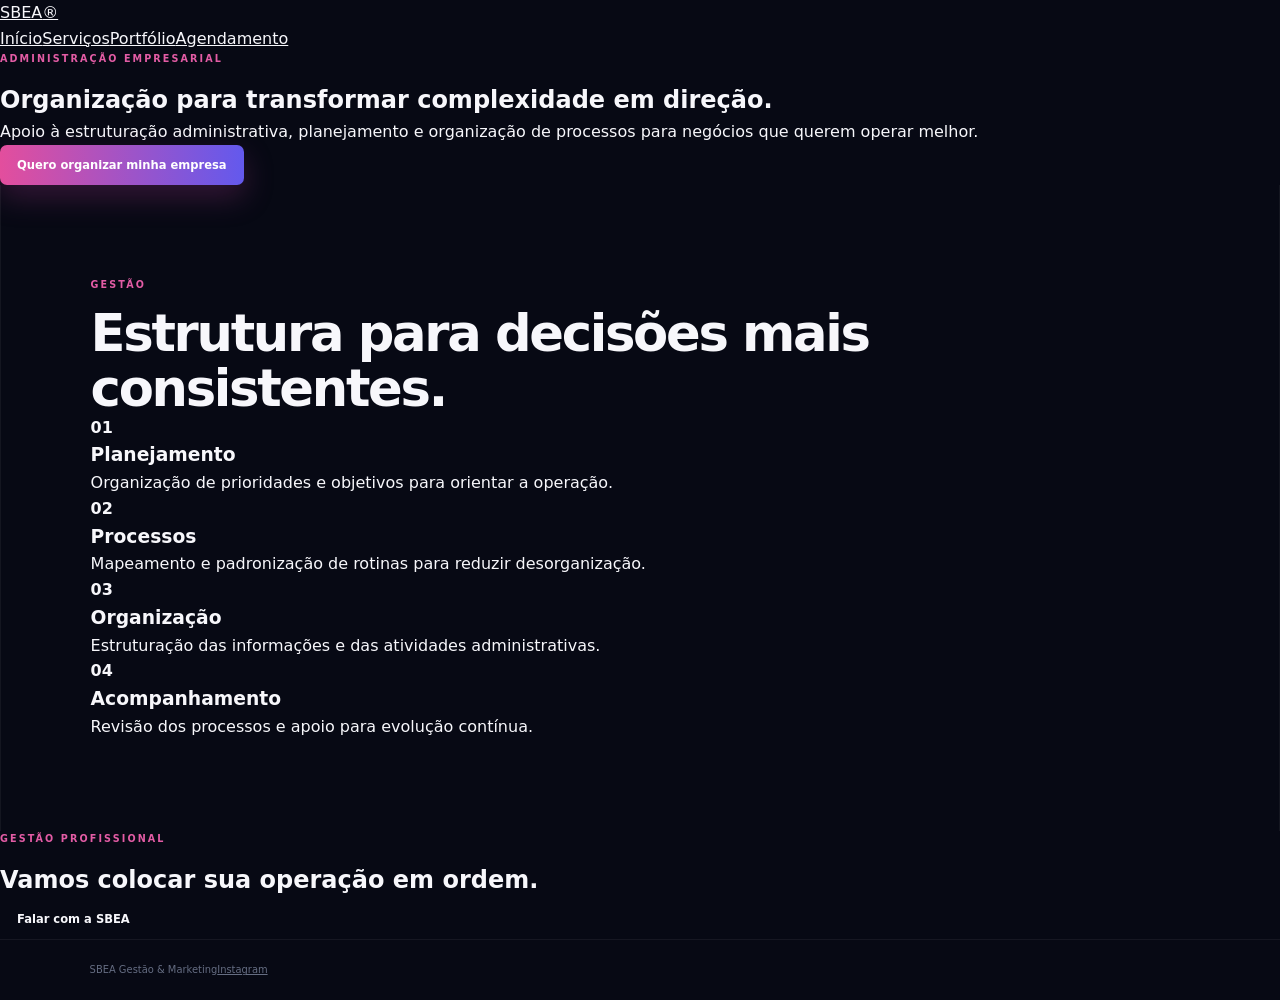
<file: administracao.html>
<!doctype html><html lang="pt-BR"><head><meta charset="utf-8"><meta name="viewport" content="width=device-width,initial-scale=1"><meta name="description" content="Administração e organização empresarial pela SBEA Gestão & Marketing."><title>Administração de Empresas | SBEA</title><link rel="stylesheet" href="style.css"></head><body><header class="site-header"><div class="container nav"><a class="logo" href="index.html">SBEA<span>®</span></a><button class="menu" aria-label="Menu">☰</button><nav><a href="index.html">Início</a><a href="index.html#servicos">Serviços</a><a href="portfolio.html">Portfólio</a><a href="agendamento.html">Agendamento</a></nav></div></header><main><section class="page-hero"><div class="container"><p class="eyebrow">ADMINISTRAÇÃO EMPRESARIAL</p><h1>Organização para transformar complexidade em direção.</h1><p>Apoio à estruturação administrativa, planejamento e organização de processos para negócios que querem operar melhor.</p><a class="btn primary" href="https://wa.me/5575992090449?text=Olá%2C%20SBEA!%20Tenho%20interesse%20em%20administração%20empresarial." target="_blank">Quero organizar minha empresa</a></div></section><section class="section"><div class="container"><p class="eyebrow">GESTÃO</p><h2>Estrutura para decisões mais consistentes.</h2><div class="feature-grid"><article><b>01</b><h3>Planejamento</h3><p>Organização de prioridades e objetivos para orientar a operação.</p></article><article><b>02</b><h3>Processos</h3><p>Mapeamento e padronização de rotinas para reduzir desorganização.</p></article><article><b>03</b><h3>Organização</h3><p>Estruturação das informações e das atividades administrativas.</p></article><article><b>04</b><h3>Acompanhamento</h3><p>Revisão dos processos e apoio para evolução contínua.</p></article></div></div></section><section class="cta"><div class="container"><p class="eyebrow">GESTÃO PROFISSIONAL</p><h2>Vamos colocar sua operação em ordem.</h2><a class="btn dark-btn" href="https://wa.me/5575992090449?text=Olá%2C%20SBEA!%20Quero conversar sobre administração da minha empresa." target="_blank">Falar com a SBEA</a></div></section></main><footer><div class="container footer-content"><span>SBEA Gestão & Marketing</span><a href="https://instagram.com/sbea_gestao__marketing" target="_blank">Instagram</a></div></footer><script src="script.js"></script></body></html>
</file>
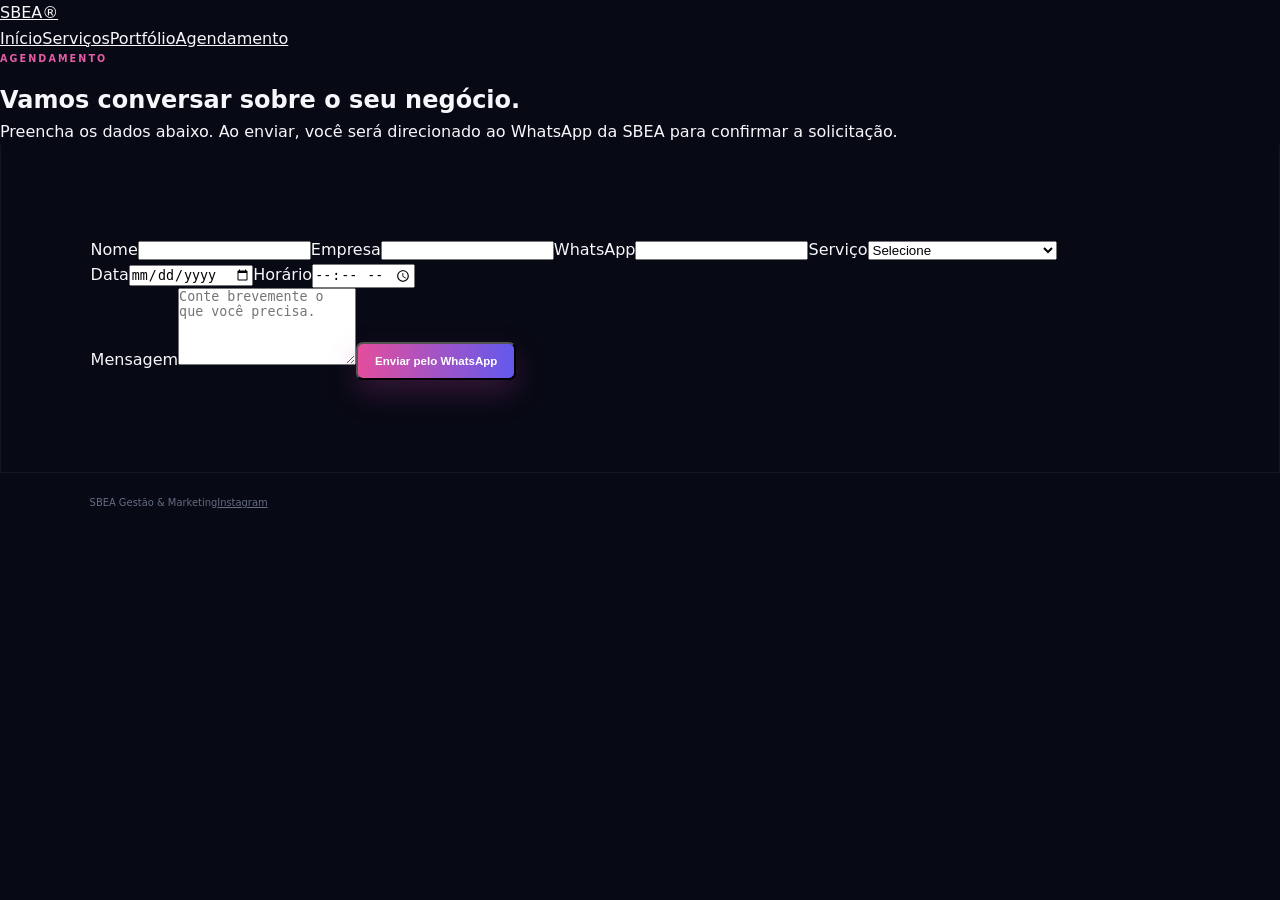
<file: agendamento.html>
<!doctype html><html lang="pt-BR"><head><meta charset="utf-8"><meta name="viewport" content="width=device-width,initial-scale=1"><meta name="description" content="Agende uma conversa com a SBEA Gestão & Marketing."><title>Agendamento | SBEA</title><link rel="stylesheet" href="style.css"></head><body><header class="site-header"><div class="container nav"><a class="logo" href="index.html">SBEA<span>®</span></a><button class="menu" aria-label="Menu">☰</button><nav><a href="index.html">Início</a><a href="index.html#servicos">Serviços</a><a href="portfolio.html">Portfólio</a><a href="agendamento.html">Agendamento</a></nav></div></header><main><section class="page-hero compact"><div class="container"><p class="eyebrow">AGENDAMENTO</p><h1>Vamos conversar sobre o seu negócio.</h1><p>Preencha os dados abaixo. Ao enviar, você será direcionado ao WhatsApp da SBEA para confirmar a solicitação.</p></div></section><section class="section"><div class="container form-wrap"><form id="bookingForm"><label>Nome<input id="nome" required></label><label>Empresa<input id="empresa"></label><label>WhatsApp<input id="telefone" required inputmode="tel"></label><label>Serviço<select id="servico" required><option value="">Selecione</option><option>Criação de Logos</option><option>Gestão de Redes Sociais</option><option>Gestão de Marketing</option><option>Administração de Empresas</option><option>Consultoria</option><option>Organização Empresarial</option></select></label><div class="form-grid"><label>Data<input id="data" type="date" required></label><label>Horário<input id="hora" type="time" required></label></div><label>Mensagem<textarea id="mensagem" rows="5" placeholder="Conte brevemente o que você precisa."></textarea></label><button class="btn primary" type="submit">Enviar pelo WhatsApp</button><p id="formStatus" class="form-status" aria-live="polite"></p></form></div></section></main><footer><div class="container footer-content"><span>SBEA Gestão & Marketing</span><a href="https://instagram.com/sbea_gestao__marketing" target="_blank">Instagram</a></div></footer><script src="script.js"></script></body></html>
</file>
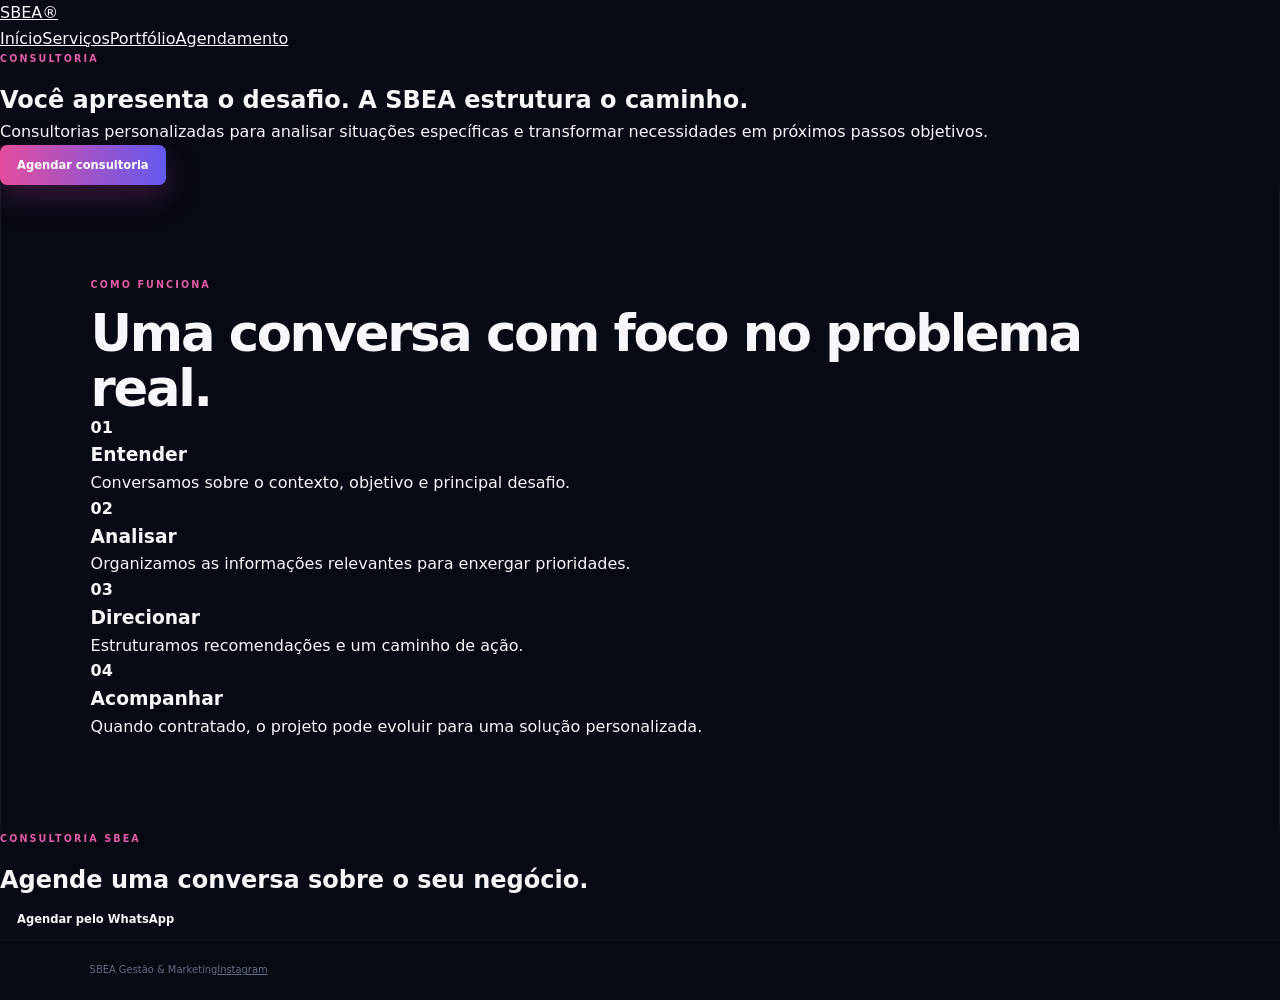
<file: consultoria.html>
<!doctype html><html lang="pt-BR"><head><meta charset="utf-8"><meta name="viewport" content="width=device-width,initial-scale=1"><meta name="description" content="Consultorias personalizadas em gestão e marketing pela SBEA."><title>Consultorias | SBEA</title><link rel="stylesheet" href="style.css"></head><body><header class="site-header"><div class="container nav"><a class="logo" href="index.html">SBEA<span>®</span></a><button class="menu" aria-label="Menu">☰</button><nav><a href="index.html">Início</a><a href="index.html#servicos">Serviços</a><a href="portfolio.html">Portfólio</a><a href="agendamento.html">Agendamento</a></nav></div></header><main><section class="page-hero"><div class="container"><p class="eyebrow">CONSULTORIA</p><h1>Você apresenta o desafio. A SBEA estrutura o caminho.</h1><p>Consultorias personalizadas para analisar situações específicas e transformar necessidades em próximos passos objetivos.</p><a class="btn primary" href="agendamento.html">Agendar consultoria</a></div></section><section class="section"><div class="container"><p class="eyebrow">COMO FUNCIONA</p><h2>Uma conversa com foco no problema real.</h2><div class="feature-grid"><article><b>01</b><h3>Entender</h3><p>Conversamos sobre o contexto, objetivo e principal desafio.</p></article><article><b>02</b><h3>Analisar</h3><p>Organizamos as informações relevantes para enxergar prioridades.</p></article><article><b>03</b><h3>Direcionar</h3><p>Estruturamos recomendações e um caminho de ação.</p></article><article><b>04</b><h3>Acompanhar</h3><p>Quando contratado, o projeto pode evoluir para uma solução personalizada.</p></article></div></div></section><section class="cta"><div class="container"><p class="eyebrow">CONSULTORIA SBEA</p><h2>Agende uma conversa sobre o seu negócio.</h2><a class="btn dark-btn" href="https://wa.me/5575992090449?text=Olá%2C%20SBEA!%20Quero%20agendar%20uma%20consultoria." target="_blank">Agendar pelo WhatsApp</a></div></section></main><footer><div class="container footer-content"><span>SBEA Gestão & Marketing</span><a href="https://instagram.com/sbea_gestao__marketing" target="_blank">Instagram</a></div></footer><script src="script.js"></script></body></html>
</file>
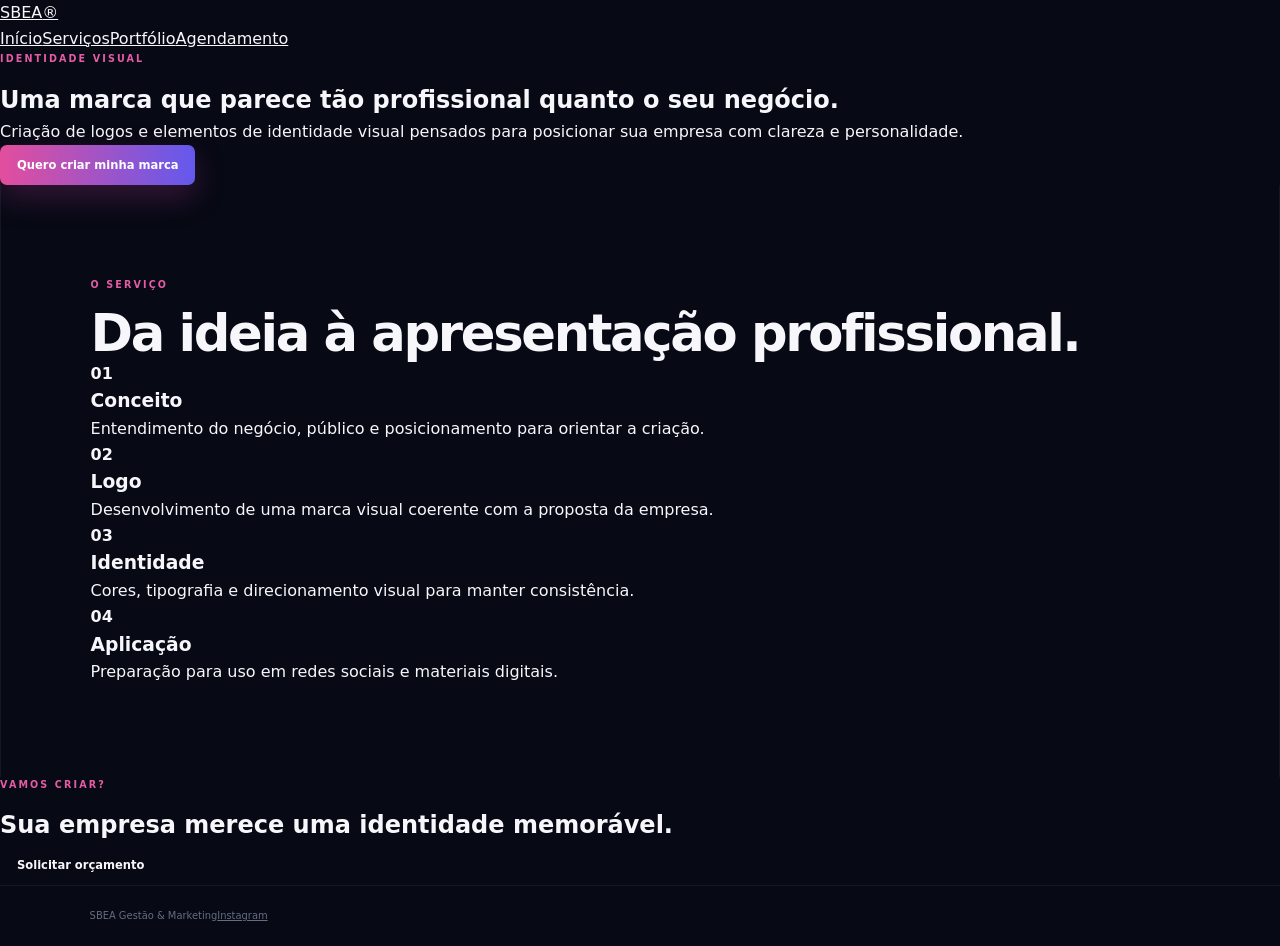
<file: logos.html>
<!doctype html><html lang="pt-BR"><head><meta charset="utf-8"><meta name="viewport" content="width=device-width,initial-scale=1"><meta name="description" content="Criação de logos e identidade visual com a SBEA Gestão & Marketing."><title>Criação de Logos | SBEA</title><link rel="stylesheet" href="style.css"></head><body><header class="site-header"><div class="container nav"><a class="logo" href="index.html">SBEA<span>®</span></a><button class="menu" aria-label="Menu">☰</button><nav><a href="index.html">Início</a><a href="index.html#servicos">Serviços</a><a href="portfolio.html">Portfólio</a><a href="agendamento.html">Agendamento</a></nav></div></header><main><section class="page-hero"><div class="container"><p class="eyebrow">IDENTIDADE VISUAL</p><h1>Uma marca que parece tão profissional quanto o seu negócio.</h1><p>Criação de logos e elementos de identidade visual pensados para posicionar sua empresa com clareza e personalidade.</p><a class="btn primary" href="https://wa.me/5575992090449?text=Olá%2C%20SBEA!%20Tenho%20interesse%20em%20criação%20de%20logo%20e%20identidade%20visual." target="_blank">Quero criar minha marca</a></div></section><section class="section"><div class="container"><p class="eyebrow">O SERVIÇO</p><h2>Da ideia à apresentação profissional.</h2><div class="feature-grid"><article><b>01</b><h3>Conceito</h3><p>Entendimento do negócio, público e posicionamento para orientar a criação.</p></article><article><b>02</b><h3>Logo</h3><p>Desenvolvimento de uma marca visual coerente com a proposta da empresa.</p></article><article><b>03</b><h3>Identidade</h3><p>Cores, tipografia e direcionamento visual para manter consistência.</p></article><article><b>04</b><h3>Aplicação</h3><p>Preparação para uso em redes sociais e materiais digitais.</p></article></div></div></section><section class="cta"><div class="container"><p class="eyebrow">VAMOS CRIAR?</p><h2>Sua empresa merece uma identidade memorável.</h2><a class="btn dark-btn" href="https://wa.me/5575992090449?text=Olá%2C%20SBEA!%20Quero%20solicitar%20uma%20logo." target="_blank">Solicitar orçamento</a></div></section></main><footer><div class="container footer-content"><span>SBEA Gestão & Marketing</span><a href="https://instagram.com/sbea_gestao__marketing" target="_blank">Instagram</a></div></footer><script src="script.js"></script></body></html>
</file>
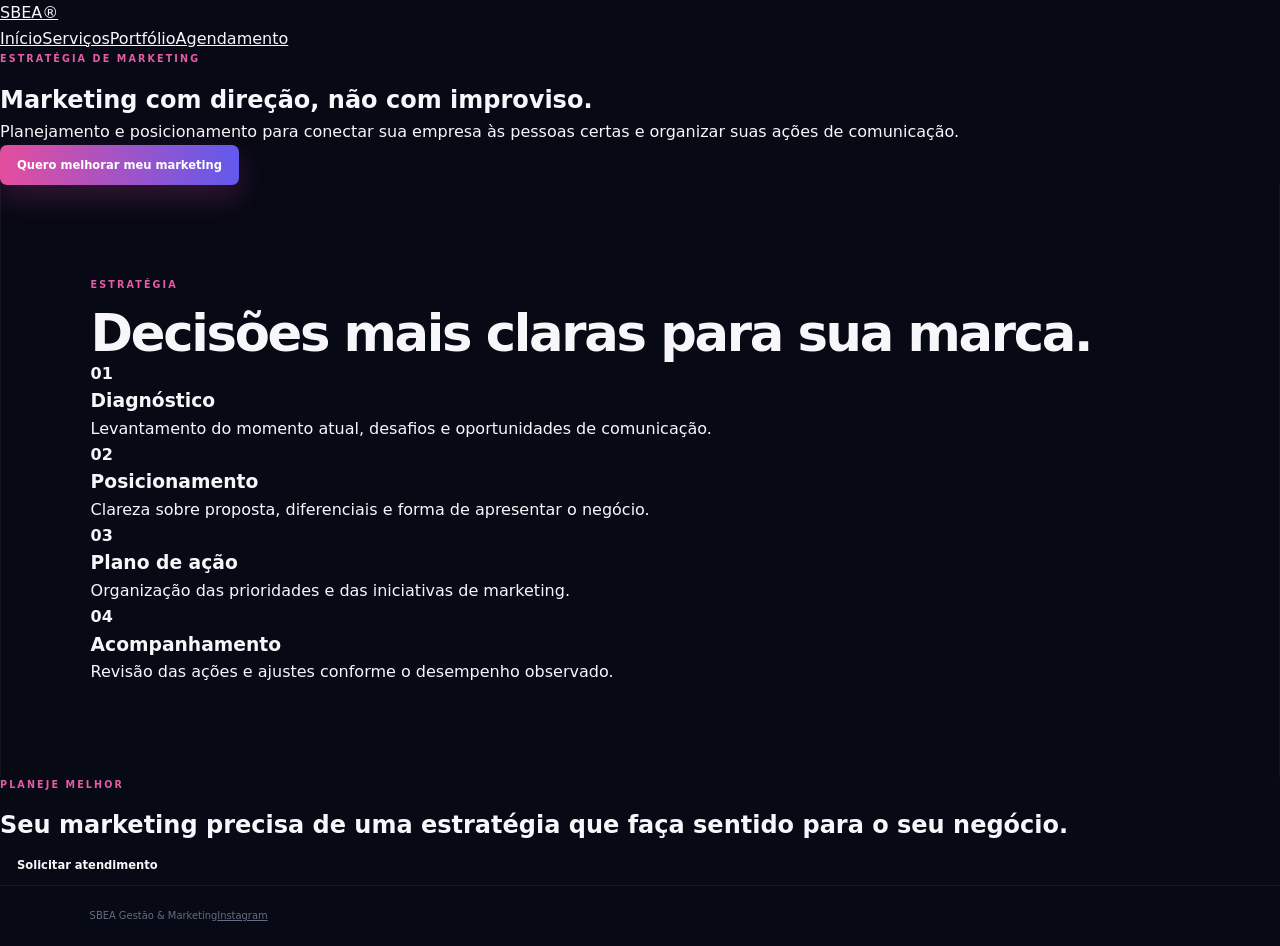
<file: marketing.html>
<!doctype html><html lang="pt-BR"><head><meta charset="utf-8"><meta name="viewport" content="width=device-width,initial-scale=1"><meta name="description" content="Gestão de marketing e estratégia para negócios pela SBEA Gestão & Marketing."><title>Gestão de Marketing | SBEA</title><link rel="stylesheet" href="style.css"></head><body><header class="site-header"><div class="container nav"><a class="logo" href="index.html">SBEA<span>®</span></a><button class="menu" aria-label="Menu">☰</button><nav><a href="index.html">Início</a><a href="index.html#servicos">Serviços</a><a href="portfolio.html">Portfólio</a><a href="agendamento.html">Agendamento</a></nav></div></header><main><section class="page-hero"><div class="container"><p class="eyebrow">ESTRATÉGIA DE MARKETING</p><h1>Marketing com direção, não com improviso.</h1><p>Planejamento e posicionamento para conectar sua empresa às pessoas certas e organizar suas ações de comunicação.</p><a class="btn primary" href="https://wa.me/5575992090449?text=Olá%2C%20SBEA!%20Tenho%20interesse%20em%20gestão%20de%20marketing." target="_blank">Quero melhorar meu marketing</a></div></section><section class="section"><div class="container"><p class="eyebrow">ESTRATÉGIA</p><h2>Decisões mais claras para sua marca.</h2><div class="feature-grid"><article><b>01</b><h3>Diagnóstico</h3><p>Levantamento do momento atual, desafios e oportunidades de comunicação.</p></article><article><b>02</b><h3>Posicionamento</h3><p>Clareza sobre proposta, diferenciais e forma de apresentar o negócio.</p></article><article><b>03</b><h3>Plano de ação</h3><p>Organização das prioridades e das iniciativas de marketing.</p></article><article><b>04</b><h3>Acompanhamento</h3><p>Revisão das ações e ajustes conforme o desempenho observado.</p></article></div></div></section><section class="cta"><div class="container"><p class="eyebrow">PLANEJE MELHOR</p><h2>Seu marketing precisa de uma estratégia que faça sentido para o seu negócio.</h2><a class="btn dark-btn" href="https://wa.me/5575992090449?text=Olá%2C%20SBEA!%20Quero%20conhecer%20a%20gestão%20de%20marketing." target="_blank">Solicitar atendimento</a></div></section></main><footer><div class="container footer-content"><span>SBEA Gestão & Marketing</span><a href="https://instagram.com/sbea_gestao__marketing" target="_blank">Instagram</a></div></footer><script src="script.js"></script></body></html>
</file>
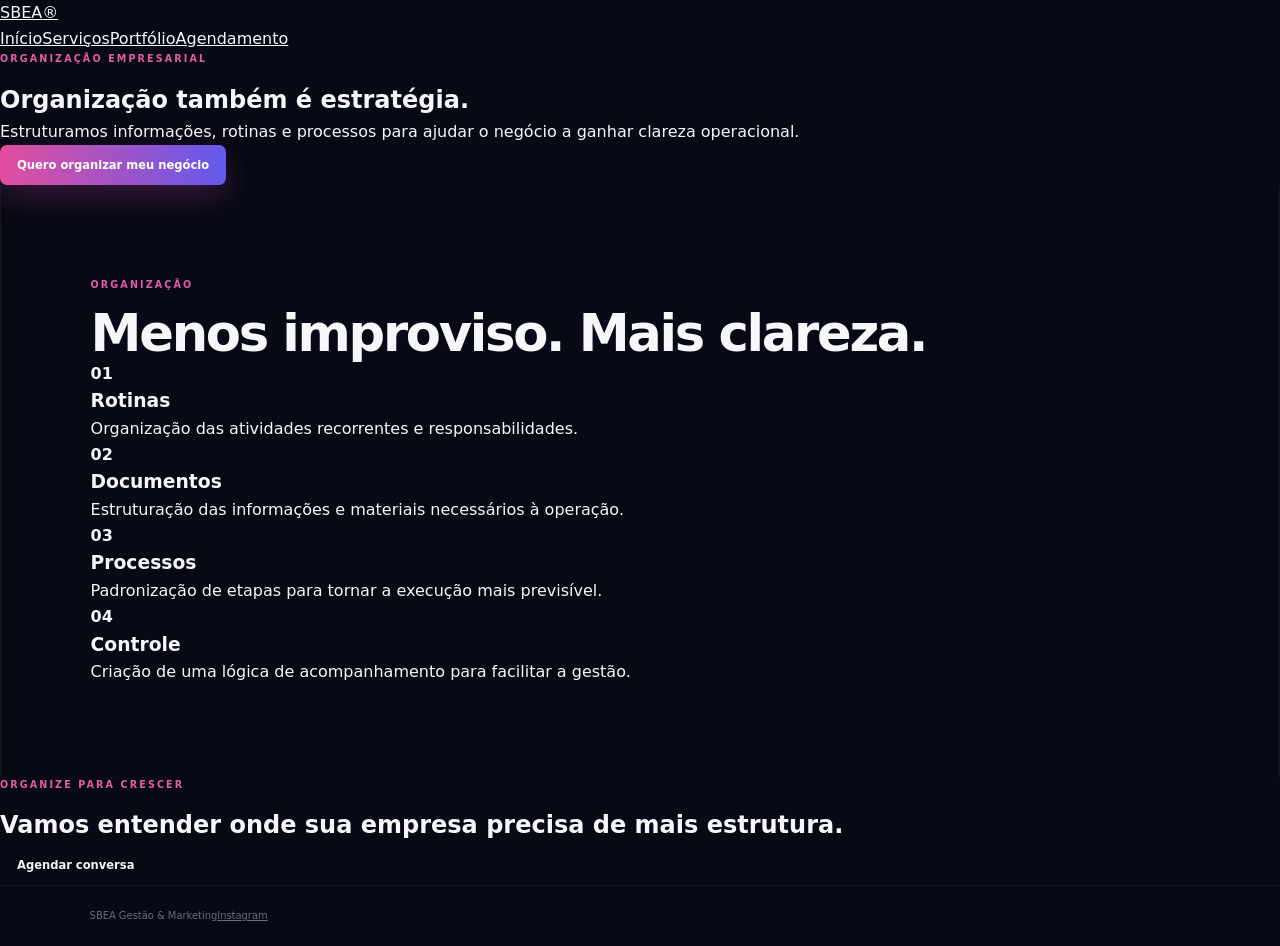
<file: organizacao.html>
<!doctype html><html lang="pt-BR"><head><meta charset="utf-8"><meta name="viewport" content="width=device-width,initial-scale=1"><meta name="description" content="Organização empresarial e de processos pela SBEA Gestão & Marketing."><title>Organização Empresarial | SBEA</title><link rel="stylesheet" href="style.css"></head><body><header class="site-header"><div class="container nav"><a class="logo" href="index.html">SBEA<span>®</span></a><button class="menu" aria-label="Menu">☰</button><nav><a href="index.html">Início</a><a href="index.html#servicos">Serviços</a><a href="portfolio.html">Portfólio</a><a href="agendamento.html">Agendamento</a></nav></div></header><main><section class="page-hero"><div class="container"><p class="eyebrow">ORGANIZAÇÃO EMPRESARIAL</p><h1>Organização também é estratégia.</h1><p>Estruturamos informações, rotinas e processos para ajudar o negócio a ganhar clareza operacional.</p><a class="btn primary" href="https://wa.me/5575992090449?text=Olá%2C%20SBEA!%20Tenho%20interesse%20em%20organização%20empresarial." target="_blank">Quero organizar meu negócio</a></div></section><section class="section"><div class="container"><p class="eyebrow">ORGANIZAÇÃO</p><h2>Menos improviso. Mais clareza.</h2><div class="feature-grid"><article><b>01</b><h3>Rotinas</h3><p>Organização das atividades recorrentes e responsabilidades.</p></article><article><b>02</b><h3>Documentos</h3><p>Estruturação das informações e materiais necessários à operação.</p></article><article><b>03</b><h3>Processos</h3><p>Padronização de etapas para tornar a execução mais previsível.</p></article><article><b>04</b><h3>Controle</h3><p>Criação de uma lógica de acompanhamento para facilitar a gestão.</p></article></div></div></section><section class="cta"><div class="container"><p class="eyebrow">ORGANIZE PARA CRESCER</p><h2>Vamos entender onde sua empresa precisa de mais estrutura.</h2><a class="btn dark-btn" href="agendamento.html">Agendar conversa</a></div></section></main><footer><div class="container footer-content"><span>SBEA Gestão & Marketing</span><a href="https://instagram.com/sbea_gestao__marketing" target="_blank">Instagram</a></div></footer><script src="script.js"></script></body></html>
</file>
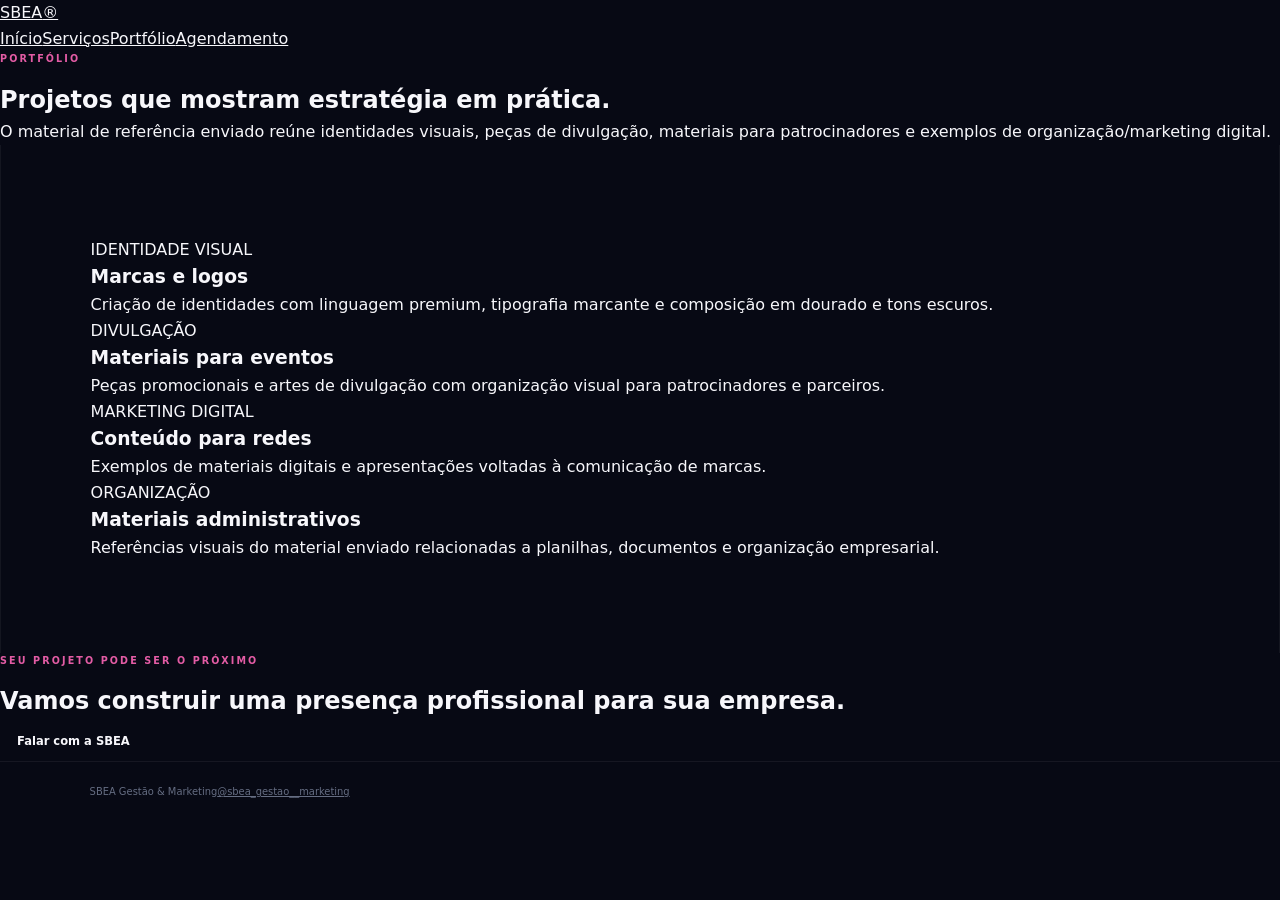
<file: portfolio.html>
<!doctype html><html lang="pt-BR"><head><meta charset="utf-8"><meta name="viewport" content="width=device-width,initial-scale=1"><meta name="description" content="Projetos e peças apresentados pela SBEA Gestão & Marketing."><title>Portfólio | SBEA</title><link rel="stylesheet" href="style.css"></head><body><header class="site-header"><div class="container nav"><a class="logo" href="index.html">SBEA<span>®</span></a><button class="menu" aria-label="Menu">☰</button><nav><a href="index.html">Início</a><a href="index.html#servicos">Serviços</a><a href="portfolio.html">Portfólio</a><a href="agendamento.html">Agendamento</a></nav></div></header><main><section class="page-hero compact"><div class="container"><p class="eyebrow">PORTFÓLIO</p><h1>Projetos que mostram estratégia em prática.</h1><p>O material de referência enviado reúne identidades visuais, peças de divulgação, materiais para patrocinadores e exemplos de organização/marketing digital.</p></div></section><section class="section"><div class="container"><div class="portfolio-grid"><article class="portfolio-item visual"><span>IDENTIDADE VISUAL</span><h3>Marcas e logos</h3><p>Criação de identidades com linguagem premium, tipografia marcante e composição em dourado e tons escuros.</p></article><article class="portfolio-item event"><span>DIVULGAÇÃO</span><h3>Materiais para eventos</h3><p>Peças promocionais e artes de divulgação com organização visual para patrocinadores e parceiros.</p></article><article class="portfolio-item social"><span>MARKETING DIGITAL</span><h3>Conteúdo para redes</h3><p>Exemplos de materiais digitais e apresentações voltadas à comunicação de marcas.</p></article><article class="portfolio-item admin"><span>ORGANIZAÇÃO</span><h3>Materiais administrativos</h3><p>Referências visuais do material enviado relacionadas a planilhas, documentos e organização empresarial.</p></article></div></div></section><section class="cta"><div class="container"><p class="eyebrow">SEU PROJETO PODE SER O PRÓXIMO</p><h2>Vamos construir uma presença profissional para sua empresa.</h2><a class="btn dark-btn" href="https://wa.me/5575992090449?text=Olá%2C%20SBEA!%20Quero%20conhecer%20os%20projetos%20e%20solicitar%20um%20orçamento." target="_blank">Falar com a SBEA</a></div></section></main><footer><div class="container footer-content"><span>SBEA Gestão & Marketing</span><a href="https://instagram.com/sbea_gestao__marketing" target="_blank">@sbea_gestao__marketing</a></div></footer><script src="script.js"></script></body></html>
</file>
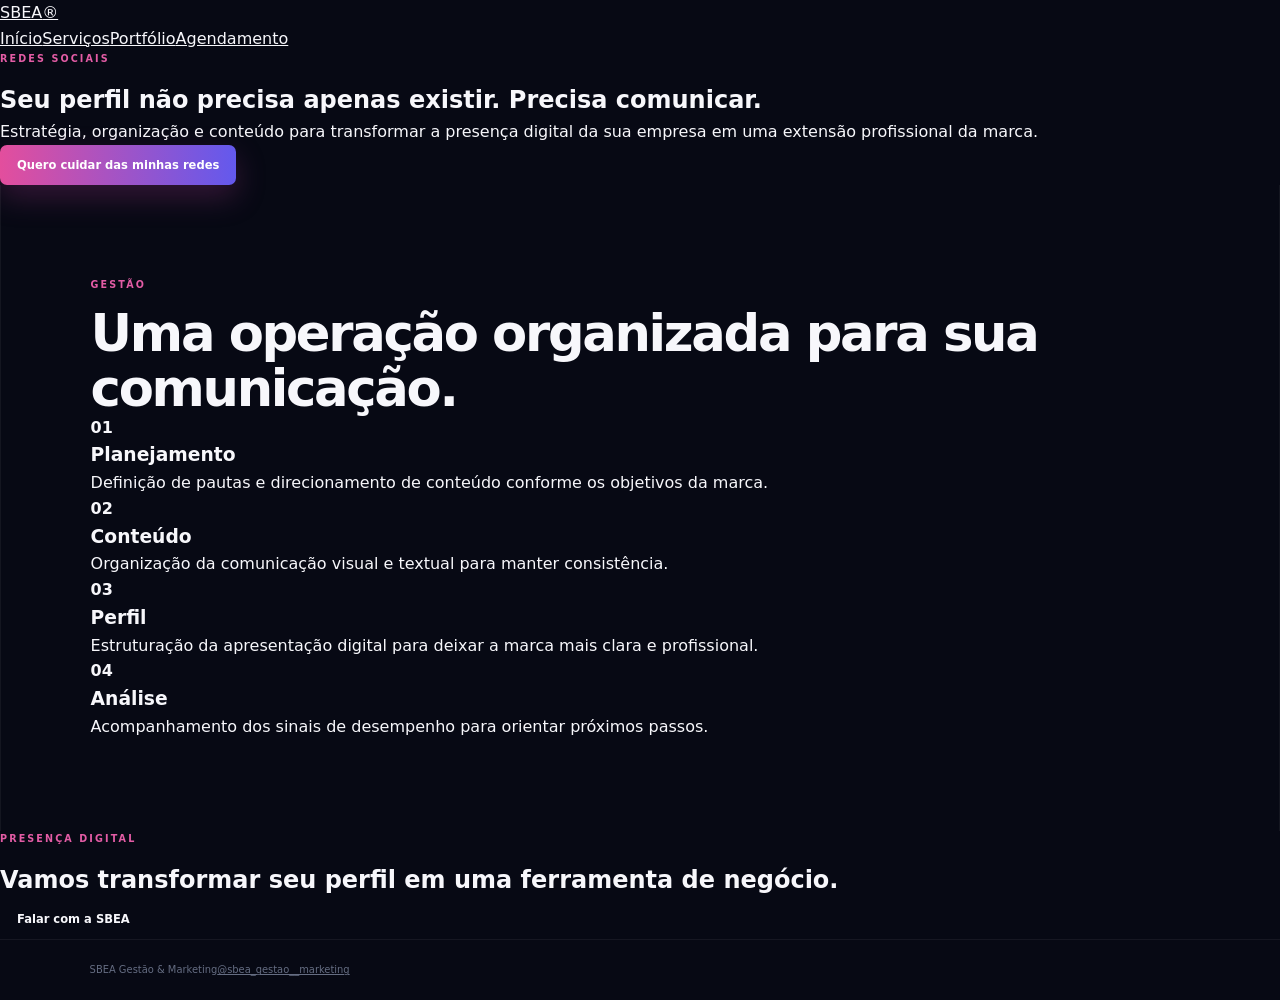
<file: redes-sociais.html>
<!doctype html><html lang="pt-BR"><head><meta charset="utf-8"><meta name="viewport" content="width=device-width,initial-scale=1"><meta name="description" content="Gestão de redes sociais para empresas pela SBEA Gestão & Marketing."><title>Gestão de Redes Sociais | SBEA</title><link rel="stylesheet" href="style.css"></head><body><header class="site-header"><div class="container nav"><a class="logo" href="index.html">SBEA<span>®</span></a><button class="menu" aria-label="Menu">☰</button><nav><a href="index.html">Início</a><a href="index.html#servicos">Serviços</a><a href="portfolio.html">Portfólio</a><a href="agendamento.html">Agendamento</a></nav></div></header><main><section class="page-hero"><div class="container"><p class="eyebrow">REDES SOCIAIS</p><h1>Seu perfil não precisa apenas existir. Precisa comunicar.</h1><p>Estratégia, organização e conteúdo para transformar a presença digital da sua empresa em uma extensão profissional da marca.</p><a class="btn primary" href="https://wa.me/5575992090449?text=Olá%2C%20SBEA!%20Tenho%20interesse%20em%20gestão%20de%20redes%20sociais." target="_blank">Quero cuidar das minhas redes</a></div></section><section class="section"><div class="container"><p class="eyebrow">GESTÃO</p><h2>Uma operação organizada para sua comunicação.</h2><div class="feature-grid"><article><b>01</b><h3>Planejamento</h3><p>Definição de pautas e direcionamento de conteúdo conforme os objetivos da marca.</p></article><article><b>02</b><h3>Conteúdo</h3><p>Organização da comunicação visual e textual para manter consistência.</p></article><article><b>03</b><h3>Perfil</h3><p>Estruturação da apresentação digital para deixar a marca mais clara e profissional.</p></article><article><b>04</b><h3>Análise</h3><p>Acompanhamento dos sinais de desempenho para orientar próximos passos.</p></article></div></div></section><section class="cta"><div class="container"><p class="eyebrow">PRESENÇA DIGITAL</p><h2>Vamos transformar seu perfil em uma ferramenta de negócio.</h2><a class="btn dark-btn" href="https://wa.me/5575992090449?text=Olá%2C%20SBEA!%20Quero saber sobre gestão de redes sociais." target="_blank">Falar com a SBEA</a></div></section></main><footer><div class="container footer-content"><span>SBEA Gestão & Marketing</span><a href="https://instagram.com/sbea_gestao__marketing" target="_blank">@sbea_gestao__marketing</a></div></footer><script src="script.js"></script></body></html>
</file>
<file: style.css>
*{box-sizing:border-box;margin:0;padding:0}html{scroll-behavior:smooth}body{font-family:Inter,ui-sans-serif,system-ui,-apple-system,BlinkMacSystemFont,"Segoe UI",sans-serif;background:#070914;color:#f7f7fb;line-height:1.6}a{color:inherit}.page-shell{min-height:100vh;background:#070914}.sidebar{position:fixed;left:14px;top:14px;bottom:14px;width:174px;border:1px solid rgba(255,255,255,.08);border-radius:12px;background:rgba(9,12,29,.9);backdrop-filter:blur(18px);z-index:80;padding:20px 12px;display:flex;flex-direction:column;box-shadow:0 20px 60px rgba(0,0,0,.3)}.brand{display:flex;align-items:center;gap:9px;text-decoration:none;padding:4px 5px 25px}.brand-mark{width:30px;height:30px;border-radius:8px;display:grid;place-items:center;background:linear-gradient(135deg,#f05b9b,#7b54ff);font-weight:900}.brand b{display:block;font-size:1rem;letter-spacing:.04em}.brand small{display:block;color:#a9aec3;font-size:.5rem;letter-spacing:.12em}.side-nav{display:grid;gap:4px}.side-nav a{display:flex;align-items:center;gap:12px;padding:10px;border-radius:8px;text-decoration:none;color:#c8ccda;font-size:.78rem}.side-nav a span{width:16px;text-align:center}.side-nav a:hover,.side-nav a.active{background:linear-gradient(90deg,rgba(191,61,163,.28),rgba(96,69,210,.18));color:#fff}.side-card{margin-top:22px;padding:14px 11px;border-radius:9px;background:linear-gradient(145deg,#c43e9a,#5d55e9);box-shadow:0 12px 35px rgba(111,61,192,.25)}.side-card strong{font-size:.78rem;line-height:1.25}.side-card p{font-size:.65rem;color:#f2e9fa;margin:10px 0 13px}.side-card a{display:flex;justify-content:space-between;align-items:center;background:#fff;color:#5c3ec8;border-radius:7px;padding:8px 9px;font-weight:800;font-size:.68rem;text-decoration:none}.side-links{margin-top:auto}.side-links small{font-size:.5rem;letter-spacing:.12em;color:#8f95ac}.side-links div{display:flex;gap:8px;flex-wrap:wrap;margin-top:8px}.side-links a{font-size:.58rem;color:#aeb4c8;text-decoration:none}.content{margin-left:202px;padding:14px 14px 0}.topbar{height:58px;display:flex;align-items:center;justify-content:flex-end;position:relative;z-index:60}.topbar nav{display:flex;align-items:center;gap:27px}.topbar nav a{font-size:.72rem;color:#d8dbe6;text-decoration:none}.topbar nav a:hover{color:#fff}.topbar .talk{background:linear-gradient(90deg,#d74b9e,#6e54ed);padding:9px 15px;border-radius:7px;color:#fff;font-weight:800}.mobile-brand,.menu{display:none}.hero{position:relative;min-height:700px;border:1px solid rgba(255,255,255,.08);border-radius:10px;overflow:hidden;background:#0b1023}.hero-bg{position:absolute;inset:0;background-image:linear-gradient(90deg,rgba(5,8,20,.96) 0%,rgba(7,10,24,.88) 42%,rgba(7,10,24,.48) 100%),url('images/sbea-wallpaper.jpg');background-size:cover;background-position:center 48%;filter:saturate(.9)}.hero:after{content:"";position:absolute;inset:0;background:radial-gradient(circle at 73% 35%,rgba(70,189,255,.2),transparent 24%),radial-gradient(circle at 66% 80%,rgba(236,55,165,.18),transparent 24%);pointer-events:none}.hero-inner{position:relative;z-index:2;min-height:700px;padding:92px 7%;display:grid;grid-template-columns:1.1fr .9fr;align-items:center;gap:40px}.eyebrow{font-size:.6rem;font-weight:900;letter-spacing:.22em;color:#e35ca5;margin-bottom:14px}.hero h1{font-size:clamp(2.7rem,5.2vw,5.1rem);line-height:1.01;letter-spacing:-.055em;max-width:760px}.hero h1 span{background:linear-gradient(90deg,#ee68a8,#7b5cff);-webkit-background-clip:text;background-clip:text;color:transparent}.hero-text{color:#b8bed0;max-width:610px;font-size:.92rem;margin:22px 0 27px}.actions{display:flex;gap:10px;flex-wrap:wrap}.btn{display:inline-flex;align-items:center;justify-content:center;gap:10px;border-radius:7px;padding:11px 17px;text-decoration:none;font-weight:800;font-size:.72rem;transition:.2s}.btn:hover{transform:translateY(-2px)}.btn.primary{background:linear-gradient(90deg,#e34e9d,#6359ed);color:#fff;box-shadow:0 12px 30px rgba(190,65,160,.25)}.btn.ghost{border:1px solid rgba(255,255,255,.18);color:#f4f5fa;background:rgba(255,255,255,.03)}.trust{display:flex;align-items:center;gap:12px;color:#858ba2;font-size:.58rem;margin-top:38px}.trust i{width:3px;height:3px;border-radius:50%;background:#636a82}.hero-visual{height:430px;position:relative;display:flex;align-items:center;justify-content:center}.dashboard-card{width:min(410px,100%);padding:24px;border:1px solid rgba(92,202,255,.28);border-radius:18px;background:linear-gradient(145deg,rgba(15,28,56,.82),rgba(8,13,31,.72));box-shadow:0 30px 70px rgba(0,0,0,.35);transform:perspective(900px) rotateY(-7deg)}.dash-top,.dash-bottom{display:flex;justify-content:space-between;align-items:center}.dash-top{color:#9da6bd;font-size:.55rem;letter-spacing:.12em}.dash-top b{color:#54d4ff}.chart{height:180px;margin:20px 0;display:flex;align-items:flex-end;gap:10px;padding:10px;background:linear-gradient(180deg,rgba(71,188,255,.08),rgba(71,188,255,0));border-radius:12px}.chart span{flex:1;border-radius:6px 6px 2px 2px;background:linear-gradient(180deg,#53d6ff,#7060ef);box-shadow:0 0 18px rgba(83,214,255,.14)}.chart span:nth-child(1){height:38%}.chart span:nth-child(2){height:48%}.chart span:nth-child(3){height:45%}.chart span:nth-child(4){height:68%}.chart span:nth-child(5){height:57%}.chart span:nth-child(6){height:88%}.dash-bottom{gap:15px}.dash-bottom div{flex:1}.dash-bottom b{display:block;font-size:.8rem}.dash-bottom small{color:#8189a0;font-size:.55rem}.floating-tag{position:absolute;padding:10px 14px;border:1px solid rgba(255,255,255,.12);background:rgba(11,16,36,.82);backdrop-filter:blur(12px);border-radius:9px;color:#f7f8fc;font-size:.65rem;font-weight:800;box-shadow:0 15px 35px rgba(0,0,0,.25)}.floating-tag small{color:#62cfff;font-weight:500}.tag-one{top:45px;right:0}.tag-two{bottom:45px;left:0}.glow{position:absolute;border-radius:50%;filter:blur(35px);opacity:.35}.glow-a{width:170px;height:170px;background:#e648a5;right:12%;top:12%}.glow-b{width:140px;height:140px;background:#36bfff;right:28%;bottom:10%}.section{padding:92px 7%;border-left:1px solid rgba(255,255,255,.05);border-right:1px solid rgba(255,255,255,.05)}.about{background:#090c1a}.section-head{display:grid;grid-template-columns:1fr .8fr;gap:60px;align-items:end;margin-bottom:42px}.section h2{font-size:clamp(2rem,4vw,3.4rem);line-height:1.06;letter-spacing:-.045em}.section-head>p{color:#8e95a9;font-size:.83rem;max-width:520px}.about-grid{display:grid;grid-template-columns:1fr 1fr;gap:22px}.about-number{min-height:250px;border:1px solid rgba(255,255,255,.07);border-radius:15px;padding:35px;background:radial-gradient(circle at 80% 20%,rgba(214,66,159,.22),transparent 35%),linear-gradient(145deg,#11152a,#090c18);font-size:3.5rem;font-weight:900;display:flex;flex-direction:column;justify-content:flex-end}.about-number span{font-size:1rem;color:#de5da7}.about-number small{font-size:.58rem;letter-spacing:.2em;color:#70778d;margin-top:8px}.about-text{border:1px solid rgba(255,255,255,.07);border-radius:15px;padding:35px;display:flex;flex-direction:column;justify-content:center;background:rgba(255,255,255,.018)}.about-text p{color:#a9afc0;font-size:.92rem;max-width:550px}.text-link{display:inline-block;margin-top:25px;color:#e55ba4;text-decoration:none;font-weight:800;font-size:.72rem}.services{background:#080b17}.service-grid{display:grid;grid-template-columns:repeat(3,1fr);gap:15px}.service-card{min-height:255px;padding:24px;border:1px solid rgba(255,255,255,.07);border-radius:14px;background:linear-gradient(145deg,rgba(22,27,52,.8),rgba(10,13,29,.72));text-decoration:none;display:flex;flex-direction:column;position:relative;overflow:hidden;transition:.25s}.service-card:before{content:"";position:absolute;inset:auto -30px -60px auto;width:140px;height:140px;border-radius:50%;background:radial-gradient(circle,rgba(113,84,239,.25),transparent 70%)}.service-card:hover{transform:translateY(-5px);border-color:rgba(207,76,166,.55);box-shadow:0 18px 45px rgba(0,0,0,.22)}.service-card .icon{width:40px;height:40px;border-radius:50%;display:grid;place-items:center;background:linear-gradient(135deg,#df4fa1,#5b5be8);font-size:1rem;margin-bottom:22px}.service-card small{color:#6f7690;font-size:.55rem}.service-card h3{font-size:1.08rem;margin:6px 0}.service-card p{font-size:.72rem;color:#9299ad;max-width:290px}.service-card b{margin-top:auto;color:#e45da6;font-size:.65rem}.method{background:#0b0e1d}.steps{display:grid;grid-template-columns:repeat(4,1fr);gap:15px}.steps>div{padding:25px;border-top:1px solid rgba(222,91,166,.5);background:rgba(255,255,255,.015);border-radius:0 0 12px 12px}.steps b{font-size:1.8rem;color:#e45da6}.steps h3{font-size:1rem;margin:7px 0}.steps p{font-size:.7rem;color:#838a9e}.portfolio-band{padding:82px 7%;display:grid;grid-template-columns:1fr 1fr;gap:55px;align-items:center;background:linear-gradient(135deg,#12132a,#090b18);border-top:1px solid rgba(255,255,255,.06);border-bottom:1px solid rgba(255,255,255,.06)}.portfolio-band h2{font-size:clamp(2rem,4vw,3.1rem);line-height:1.08;letter-spacing:-.04em}.portfolio-band>div:first-child>p:not(.eyebrow){color:#8f96aa;max-width:560px;font-size:.82rem;margin:20px 0 24px}.portfolio-mini{display:grid;grid-template-columns:1.2fr 1fr;gap:12px}.portfolio-mini div{min-height:160px;padding:20px;display:flex;flex-direction:column;justify-content:flex-end;border-radius:13px;border:1px solid rgba(255,255,255,.08);font-weight:900;font-size:1.1rem;background:radial-gradient(circle at 70% 20%,rgba(64,197,255,.2),transparent 35%),#11152b}.portfolio-mini div:nth-child(2){background:radial-gradient(circle at 70% 20%,rgba(225,73,163,.25),transparent 35%),#17122b}.portfolio-mini div:nth-child(3){grid-column:1/-1;background:linear-gradient(135deg,#19172f,#0f1930)}.portfolio-mini small{font-size:.52rem;letter-spacing:.15em;color:#6ecfff}.stats{display:grid;grid-template-columns:repeat(4,1fr);gap:1px;background:rgba(255,255,255,.07);border-bottom:1px solid rgba(255,255,255,.06)}.stats>div{padding:28px 25px;background:#090c18}.stats b{display:block;font-size:.95rem}.stats span{font-size:.58rem;color:#777f94}.contact{padding:70px 7%;background:#070914}.contact-panel{border:1px solid rgba(255,255,255,.08);border-radius:16px;padding:48px;background:radial-gradient(circle at 15% 10%,rgba(224,76,164,.24),transparent 35%),linear-gradient(135deg,#14162d,#0a0d1c);display:flex;justify-content:space-between;align-items:center;gap:40px}.contact-panel h2{font-size:clamp(2rem,4vw,3.2rem);line-height:1.05;letter-spacing:-.04em;max-width:720px}.contact-panel p:not(.eyebrow){color:#949bae;font-size:.8rem;margin-top:16px}.contact-actions{display:flex;flex-direction:column;gap:10px;min-width:190px}footer{padding:22px 7%;display:flex;justify-content:space-between;gap:20px;color:#656d82;font-size:.62rem;border-top:1px solid rgba(255,255,255,.06)}.floating-wa{position:fixed;right:24px;bottom:22px;z-index:90;padding:11px 16px;border-radius:999px;background:linear-gradient(90deg,#d94f9e,#6359ec);color:#fff;text-decoration:none;font-size:.68rem;font-weight:900;box-shadow:0 12px 30px rgba(0,0,0,.3)}
@media(max-width:1050px){.sidebar{width:150px}.content{margin-left:176px}.hero-inner{grid-template-columns:1fr}.hero-visual{display:none}.section-head{grid-template-columns:1fr;gap:18px}.service-grid{grid-template-columns:1fr 1fr}.steps{grid-template-columns:1fr 1fr}}
@media(max-width:720px){.sidebar{display:none}.content{margin-left:0;padding:0}.topbar{height:64px;padding:0 18px;justify-content:space-between;background:#080b17;position:sticky;top:0}.mobile-brand{display:block;text-decoration:none;font-weight:900}.mobile-brand span{color:#df5ba5;font-size:.6rem}.menu{display:block;border:0;background:none;color:#fff;font-size:1.35rem}.topbar nav{display:none;position:absolute;top:64px;left:0;right:0;padding:15px 18px;flex-direction:column;align-items:stretch;gap:5px;background:#0a0d1d;border-bottom:1px solid rgba(255,255,255,.08)}.topbar nav.open{display:flex}.topbar nav a{padding:10px}.hero{border-radius:0;min-height:720px}.hero-inner{min-height:720px;padding:72px 22px}.hero h1{font-size:2.75rem}.trust{flex-wrap:wrap}.section{padding:68px 22px}.about-grid,.portfolio-band{grid-template-columns:1fr}.service-grid{grid-template-columns:1fr}.steps{grid-template-columns:1fr}.stats{grid-template-columns:1fr 1fr}.contact{padding:50px 22px}.contact-panel{padding:30px;flex-direction:column;align-items:flex-start}.contact-actions{width:100%}footer{padding:20px 22px;flex-direction:column}.floating-wa{right:15px;bottom:15px}.portfolio-mini{grid-template-columns:1fr 1fr}}
@media(max-width:440px){.hero h1{font-size:2.35rem}.stats{grid-template-columns:1fr}.portfolio-mini{grid-template-columns:1fr}.portfolio-mini div:nth-child(3){grid-column:auto}.btn{width:100%}}
</file>
